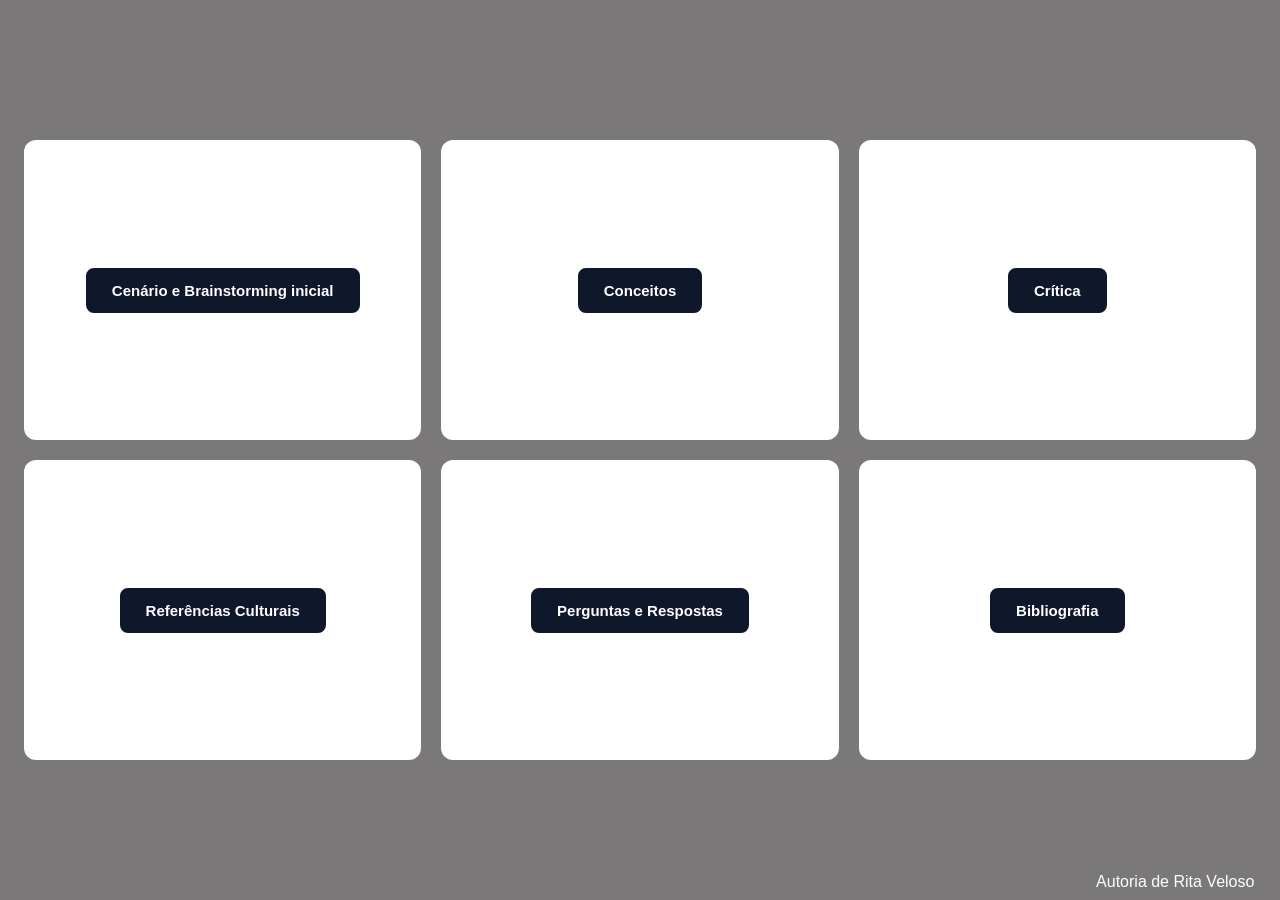
<file: index.html>
﻿<!DOCTYPE html>
<html lang="pt-pt">

<head>
  <meta charset="UTF-8">
  <meta name="viewport" content="width=device-width, initial-scale=1.0">
  <link rel="stylesheet" href="index.css">
  <title>Documento de Pesquisa</title>
</head>

<body>
  <main class="grid-container">
    <!--linha1 coluna1-->
    <div class="grid-cell">
      <a href="cenário e brainstorming/cenario.html" class="grid-btn">
        Cenário e Brainstorming inicial
      </a>
    </div>

    <!--linha1 coluna2-->
    <div class="grid-cell">
      <a href="conceitos/conceitos.html" class="grid-btn">
        Conceitos
      </a>
    </div>

    <!--linha1 coluna3-->
    <div class="grid-cell">
      <a href="crítica/crítica.html" class="grid-btn">
        Crítica
      </a>
    </div>

    <!--linha2 coluna1-->
    <div class="grid-cell">
      <a href="referências culturais/referências.html" class="grid-btn">
        Referências Culturais
      </a>
    </div>

    <!--linha2 coluna2-->
    <div class="grid-cell">
      <a href="perguntas e respostas/perguntas.html" class="grid-btn">
        Perguntas e Respostas
      </a>
    </div>

    <!--linha2 coluna3-->
    <div class="grid-cell">
      <a href="bibliografia/bibliografia.html" class="grid-btn">
        Bibliografia
      </a>
    </div>

  </main>
  <footer>
    <p class="rodape">Autoria de Rita Veloso</p>
  </footer>
</body>
</html>
</file>
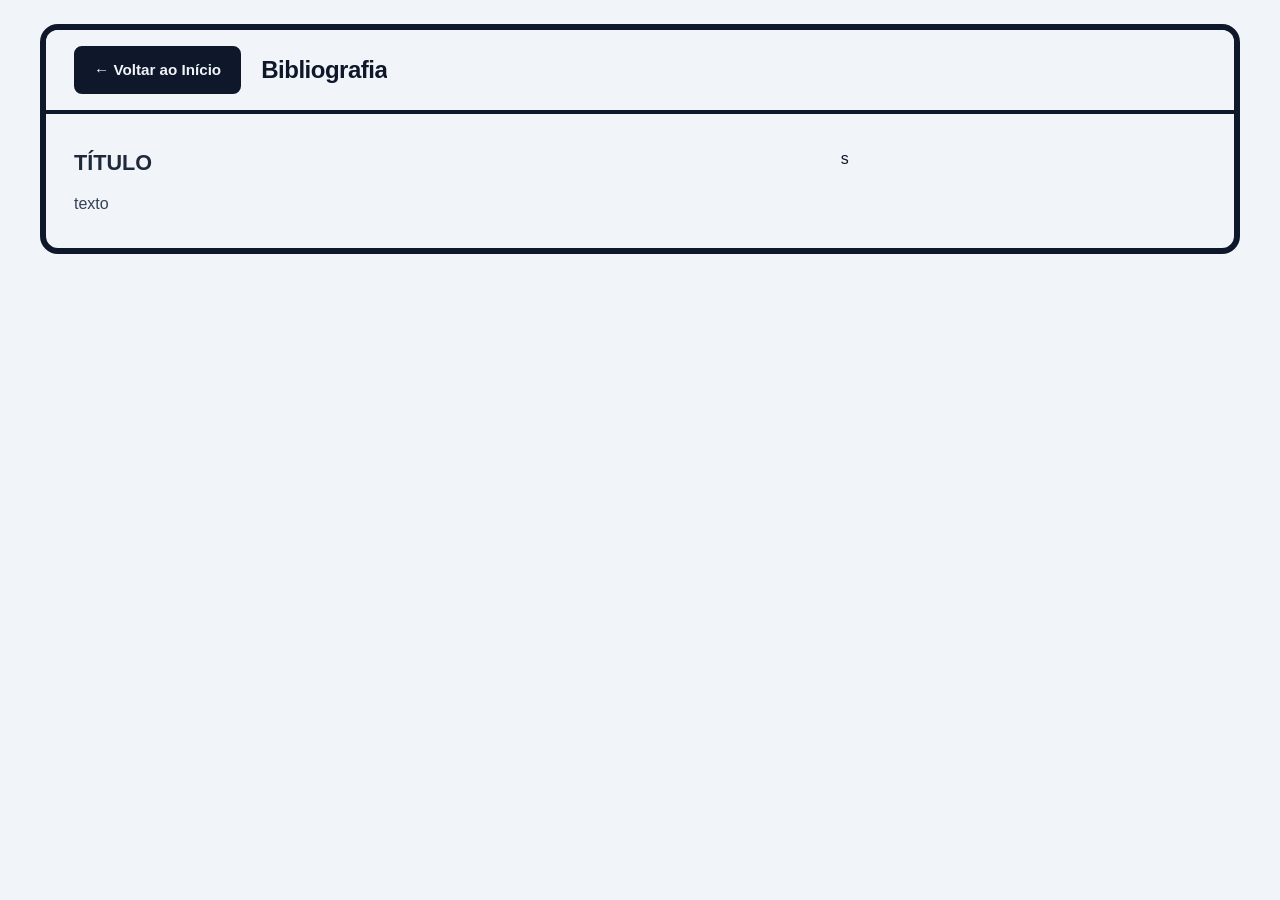
<file: bibliografia/bibliografia.html>
<!DOCTYPE html>
<html lang="pt-pt">

<head>
    <meta charset="UTF-8">
    <meta name="viewport" content="width=device-width, initial-scale=1.0">
    <link rel="stylesheet" href="bibliografia.css">
    <title>Bibliografia</title>
</head>

<body>
    <div class="container">
        <header class="header">
            <a href="../index.html" class="btn-voltar"> ← Voltar ao Início</a>
            <h1 class="titulo">Bibliografia</h1>
        </header>
        <main class="corpo">
            <section class="col-texto">
                <h2>TÍTULO</h2>
                <p>
                    texto
                </p>
            </section>s
        </main>
    </div>
</body>
</html>
</file>
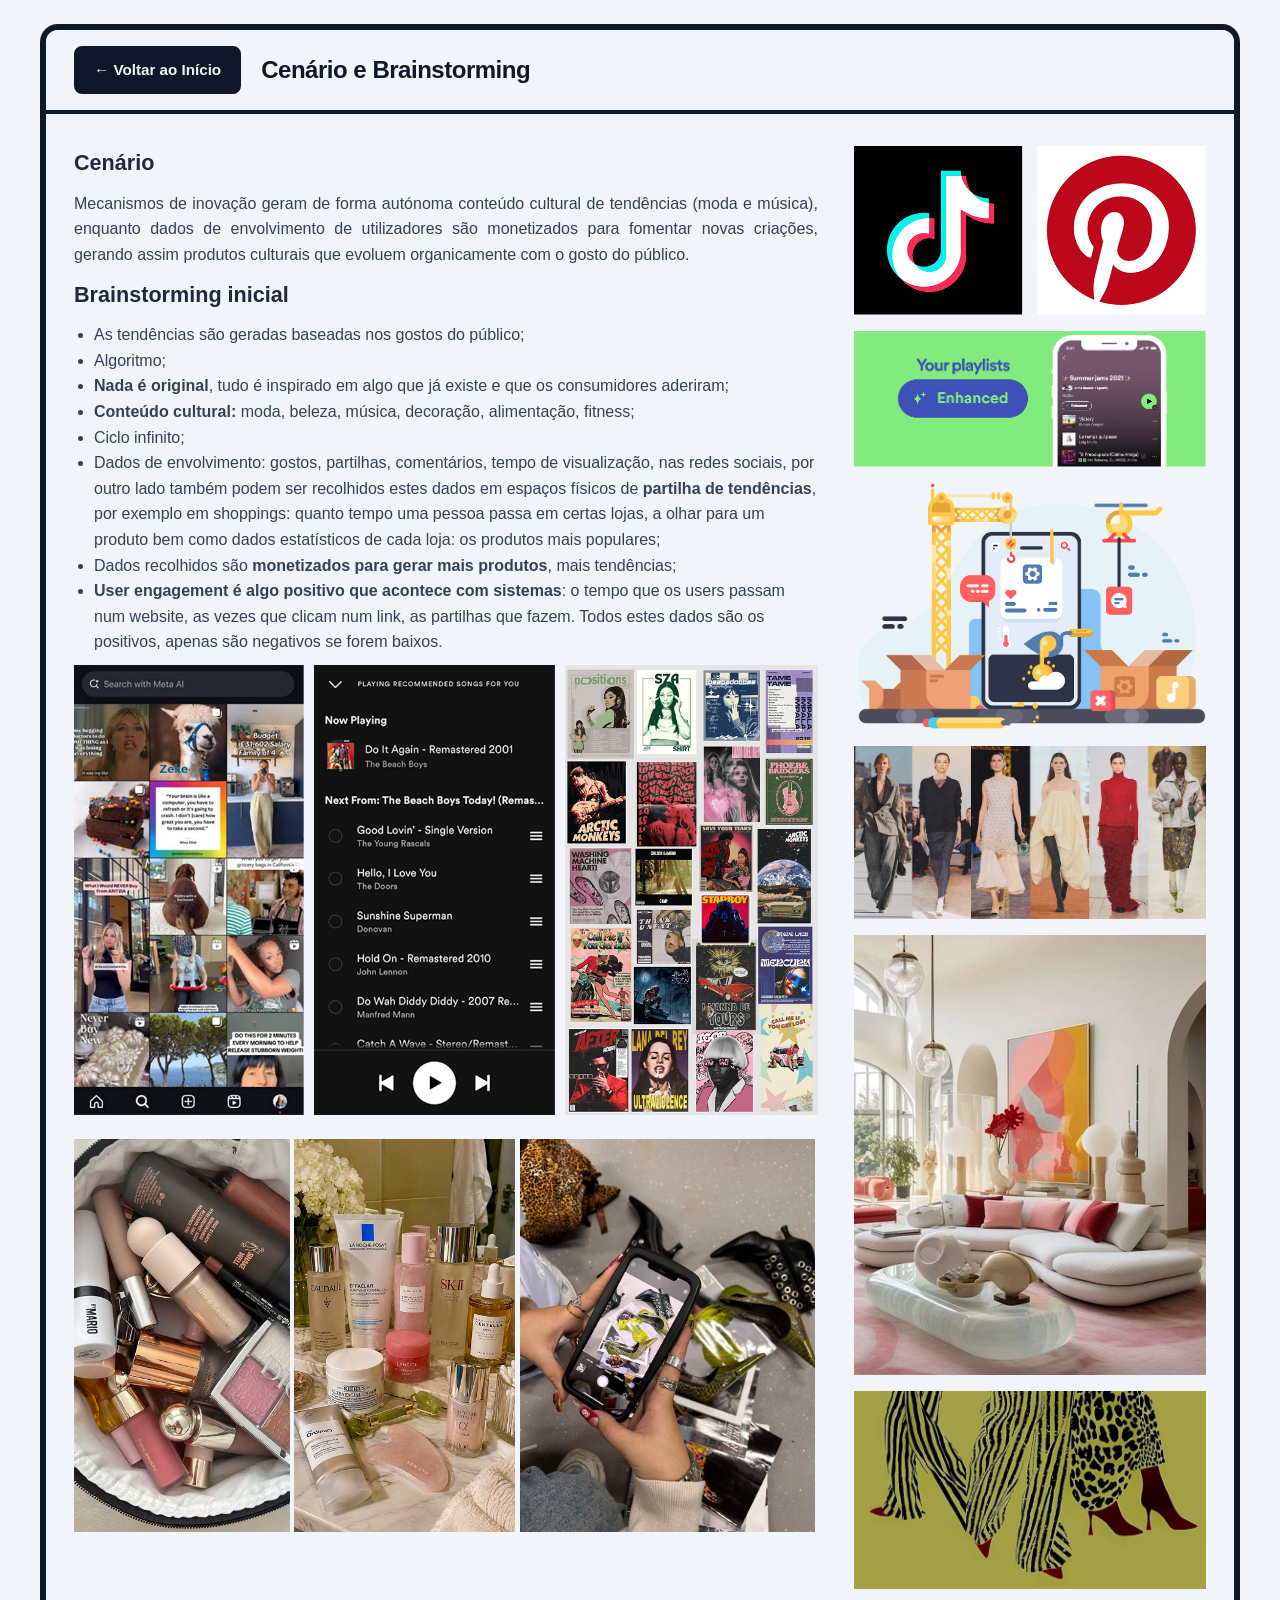
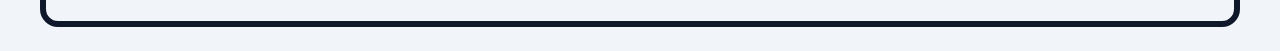
<file: cenário e brainstorming/cenario.html>
<!DOCTYPE html>
<html lang="pt-pt">

<head>
    <meta charset="UTF-8">
    <meta name="viewport" content="width=device-width, initial-scale=1.0">
    <link rel="stylesheet" href="cenario.css">
    <title>Cenário e Brainstorming</title>
</head>

<body>
    <div class="container">
        <header class="header">
            <a href="../index.html" class="btn-voltar"> ← Voltar ao Início</a>
            <h1 class="titulo">Cenário e Brainstorming</h1>
        </header>
        <main class="corpo">
            <!--texto-->
            <section class="col-texto">
                <h2>Cenário</h2>
                <p>
                    Mecanismos de inovação geram de forma autónoma conteúdo cultural de
                    tendências (moda e música), enquanto dados de envolvimento de utilizadores
                    são monetizados para fomentar novas criações, gerando assim produtos
                    culturais que evoluem organicamente com o gosto do público.
                </p>
                <h2>Brainstorming inicial</h2>
                <ul class="lista">
                    <li>As tendências são geradas baseadas nos gostos do público;</li>
                    <li>Algoritmo;</li>
                    <li><b>Nada é original</b>, tudo é inspirado em algo que já existe e que os consumidores
                        aderiram;</li>
                    <li><b>Conteúdo cultural:</b> moda, beleza, música, decoração, alimentação, fitness;</li>
                    <li>Ciclo infinito;</li>
                    <li>Dados de envolvimento: gostos, partilhas, comentários, tempo de visualização,
                        nas redes sociais, por outro lado também podem ser recolhidos estes dados em
                        espaços físicos de <b>partilha de tendências</b>, por exemplo em shoppings: quanto
                        tempo uma pessoa passa em certas lojas, a olhar para um produto bem como dados
                        estatísticos de cada loja: os produtos mais populares;</li>
                    <li>Dados recolhidos são <b>monetizados para gerar mais produtos</b>, mais tendências;</li>
                    <li><b>User engagement é algo positivo que acontece com sistemas</b>: o tempo que os users
                        passam num website, as vezes que clicam num link, as partilhas que fazem.
                        Todos estes dados são os positivos, apenas são negativos se forem baixos.</li>
                </ul>
                <div class="imagens-no-texto">
                    <figure class="imagens-lado-a-lado">
                        <img src="images/explore1.png" alt="explore">
                        <img src="images/explore2.png" alt="explore">
                        <img src="images/music.png" alt="music">
                    </figure>
                    <figure class="imagens-lado-a-lado2">
                        <img src="images/make-up.png" alt="make-up">
                        <img src="images/skincare.png" alt="skincare">
                        <img src="images/influence.png" alt="trends">
                    </figure>
                </div>
            </section>

            <!--imagens-->
            <aside class="col-imagens">
                <figure class="cartao-imagem">
                    <img src="images/tiktok+pinterest.png" alt="Logo do tiktok e pinterest">
                </figure>

                <figure class="cartao-imagem">
                    <img src="images/spotify.png" alt="recommended songs on spotify">
                </figure>

                <figure class="cartao-imagem">
                    <img src="images/user-engagement2.jpg" alt="User engagement metrics">
                </figure>

                <figure class="cartao-imagem">
                    <img src="images/fashion.png" alt="fashion">
                </figure>

                <figure class="cartao-imagem">
                    <img src="images/decoration.png" alt="decoration">
                </figure>

                <figure class="cartao-imagem">
                    <img src="images/fashion2.jpg" alt="fashion">
                </figure>
            </aside>
        </main>
    </div>
</body>
</html>
</file>
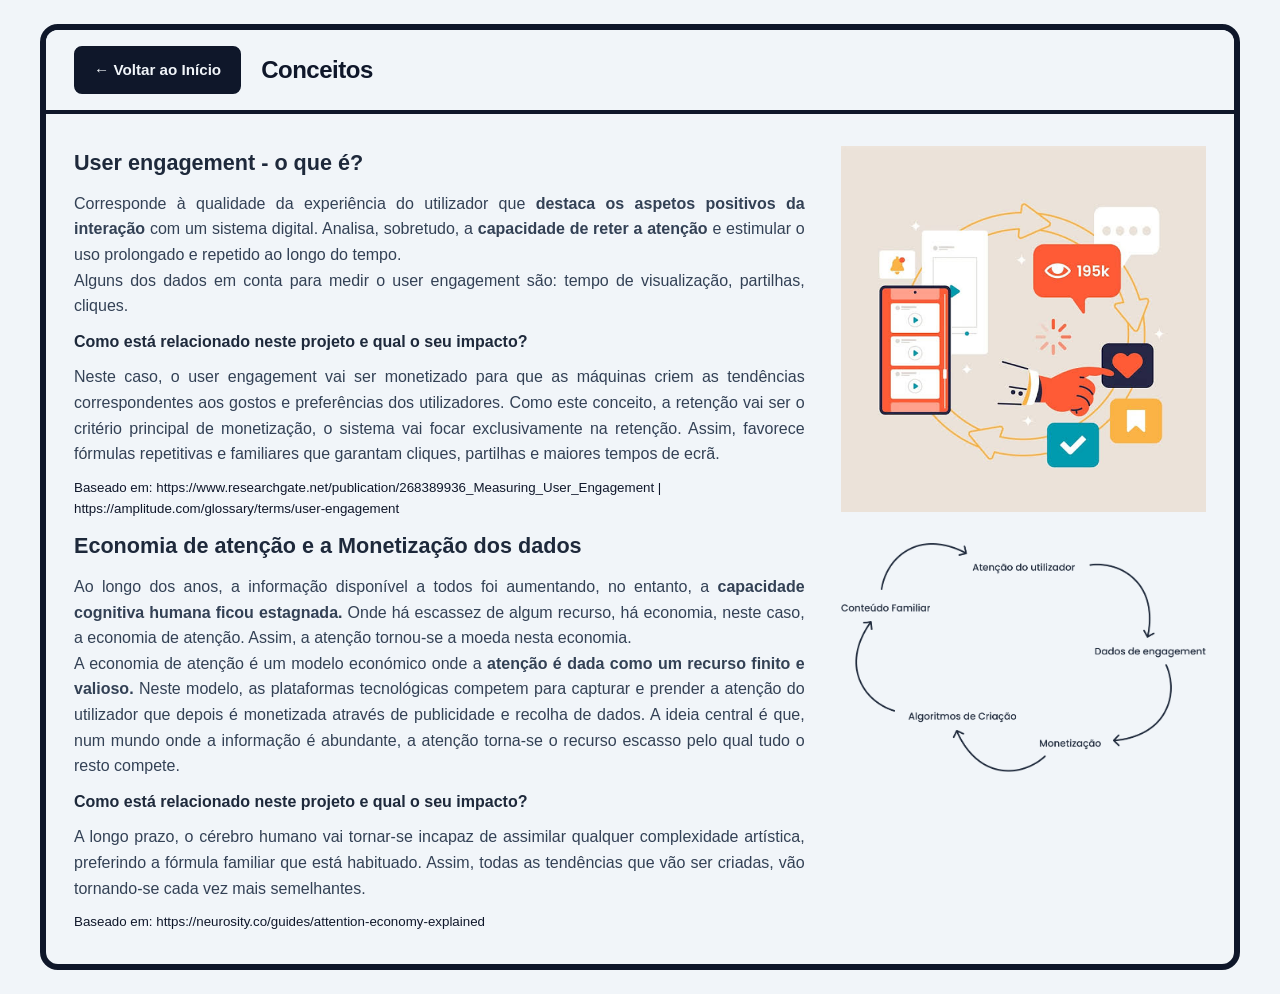
<file: conceitos/conceitos.html>
<!DOCTYPE html>
<html lang="pt-pt">

<head>
    <meta charset="UTF-8">
    <meta name="viewport" content="width=device-width, initial-scale=1.0">
    <link rel="stylesheet" href="conceitos.css">
    <title>Conceitos</title>
</head>

<body>
    <div class="container">
        <header class="header">
            <a href="../index.html" class="btn-voltar"> ← Voltar ao Início</a>
            <h1 class="titulo">Conceitos</h1>
        </header>
        <main class="corpo">
            <section class="col-texto">
                <h2>User engagement - o que é?</h2>
                <p>
                    Corresponde à qualidade da experiência do utilizador que <b>destaca os 
                    aspetos positivos da interação</b> com um sistema digital. Analisa, sobretudo, a 
                    <b>capacidade de reter a atenção</b> e estimular o uso prolongado e repetido ao 
                    longo do tempo.
                    <br>Alguns dos dados em conta para medir o user engagement são: tempo de visualização, 
                    partilhas, cliques.</br>
                </p>
                <h4>Como está relacionado neste projeto e qual o seu impacto?</h4>
                <p>
                    Neste caso, o user engagement vai ser monetizado para que as máquinas criem 
                    as tendências correspondentes aos gostos e preferências dos utilizadores. 
                    Como este conceito, a retenção vai ser o critério principal de monetização, o sistema vai 
                    focar exclusivamente na retenção. Assim, favorece fórmulas repetitivas e 
                    familiares que garantam cliques, partilhas e maiores tempos de ecrã. 
                </p>
                <small>Baseado em: <a href="https://www.researchgate.net/publication/268389936_Measuring_User_Engagement" 
                    target="_blank">https://www.researchgate.net/publication/268389936_Measuring_User_Engagement</a> |
                <a href="https://amplitude.com/glossary/terms/user-engagement" 
                target="_blank">https://amplitude.com/glossary/terms/user-engagement</a></small>
                <h2>Economia de atenção e a Monetização dos dados</h2>
                <p>
                    Ao longo dos anos, a informação disponível a todos foi aumentando, no entanto, 
                    a <b>capacidade cognitiva humana ficou estagnada.</b> Onde há escassez de algum recurso, 
                    há economia, neste caso, a economia de atenção. Assim, a atenção tornou-se a 
                    moeda nesta economia. 
                    <br>A economia de atenção é um modelo económico onde a <b>atenção é dada como um recurso 
                    finito e valioso.</b> Neste modelo, as plataformas tecnológicas competem para capturar e 
                    prender a atenção do utilizador que depois é monetizada através de publicidade e 
                    recolha de dados. A ideia central é que, num mundo onde a informação é abundante, a 
                    atenção torna-se o recurso escasso pelo qual tudo o resto compete.
                </p>
                <h4>Como está relacionado neste projeto e qual o seu impacto?</h4>
                <p>
                    A longo prazo, o cérebro humano vai tornar-se incapaz de assimilar qualquer 
                    complexidade artística, preferindo a fórmula familiar que está habituado. 
                    Assim, todas as tendências que vão ser criadas, vão tornando-se cada vez mais 
                    semelhantes.
                </p>
                <small>Baseado em: <a href="https://neurosity.co/guides/attention-economy-explained" 
                    target="_blank">https://neurosity.co/guides/attention-economy-explained</a>
                </small>
            </section>
            <!--imagens-->
            <aside class="col-imagens">
                <figure class="cartao-imagem">
                    <img src="imagens/user-engagement.png" alt="user engagement">
                    <img src="imagens/ciclo.png" alt="ciclo">
                </figure>
            </aside>
        </main>
    </div>
</body>
</html>
</file>
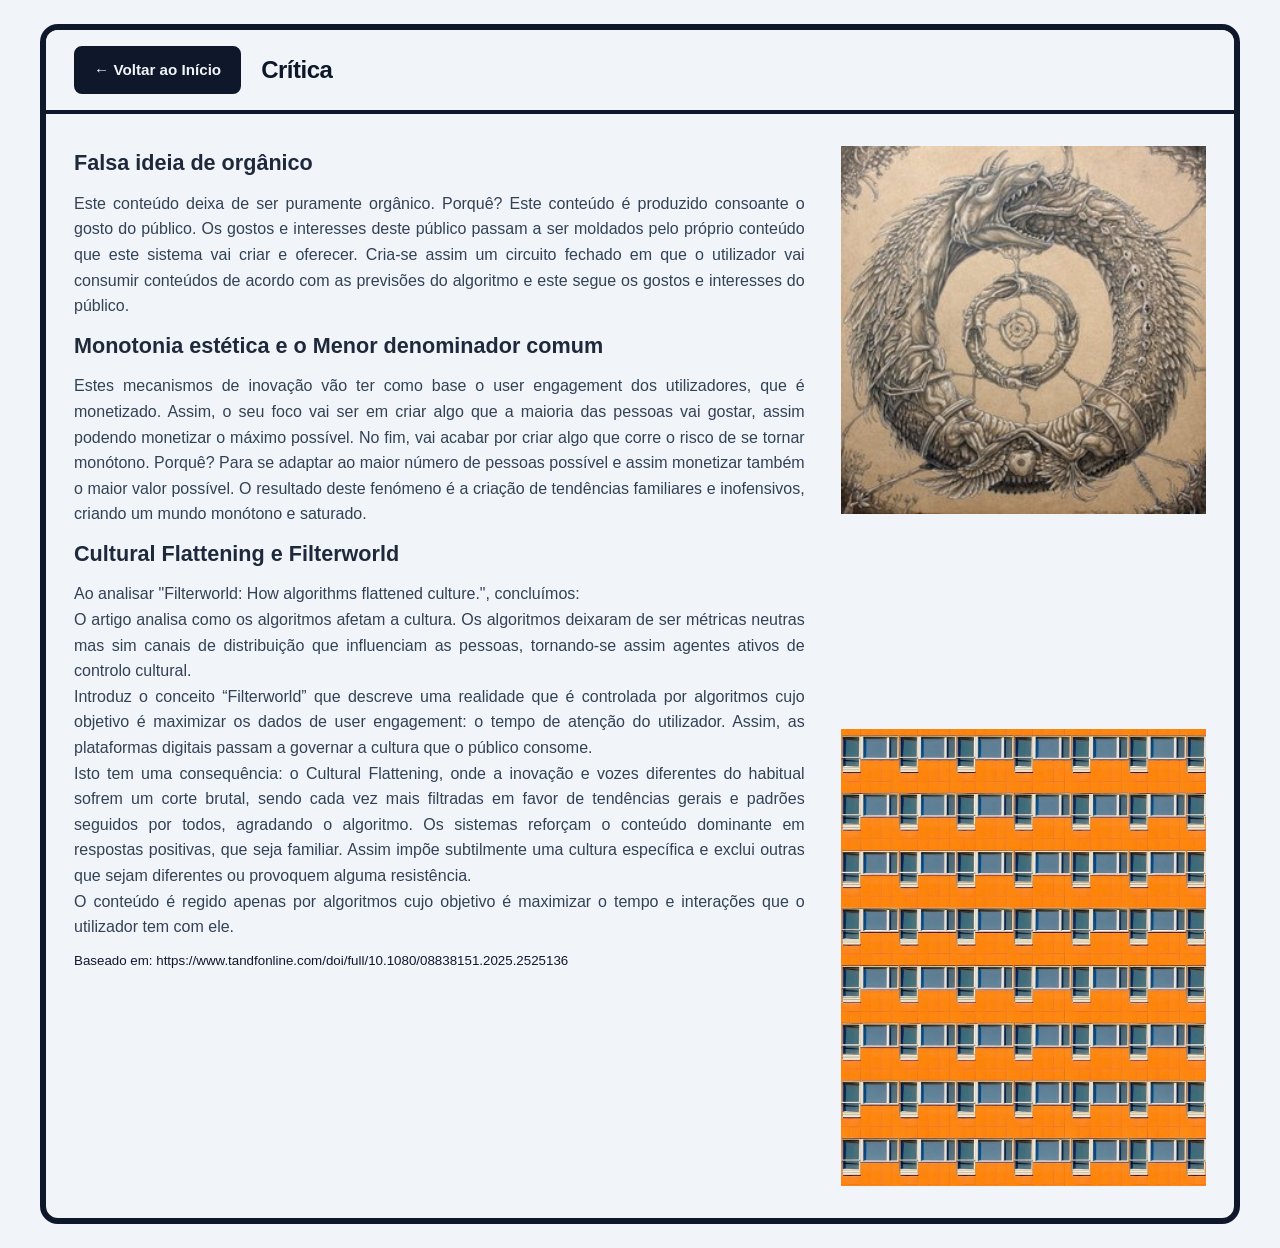
<file: crítica/crítica.html>
<!DOCTYPE html>
<html lang="pt-pt">

<head>
    <meta charset="UTF-8">
    <meta name="viewport" content="width=device-width, initial-scale=1.0">
    <link rel="stylesheet" href="crítica.css">
    <title>Crítica</title>
</head>

<body>
    <div class="container">
        <header class="header">
            <a href="../index.html" class="btn-voltar"> ← Voltar ao Início</a>
            <h1 class="titulo">Crítica</h1>
        </header>
        <main class="corpo">
            <section class="col-texto">
                <h2>Falsa ideia de orgânico</h2>
                <p>
                    Este conteúdo deixa de ser puramente orgânico. Porquê? Este conteúdo é produzido 
                    consoante o gosto do público. Os gostos e interesses deste público passam a ser 
                    moldados pelo próprio conteúdo que este sistema vai criar e oferecer. Cria-se 
                    assim um circuito fechado em que o utilizador vai consumir conteúdos de acordo com 
                    as previsões do algoritmo e este segue os gostos e interesses do público.
                </p>
                <h2>Monotonia estética e o Menor denominador comum</h2>
                <p>
                    Estes mecanismos de inovação vão ter como base o user engagement dos utilizadores, 
                    que é monetizado. Assim, o seu foco vai ser em criar algo que a maioria das 
                    pessoas vai gostar, assim podendo monetizar o máximo possível. No fim, 
                    vai acabar por criar algo que corre o risco de se tornar monótono. Porquê? Para se 
                    adaptar ao maior número de pessoas possível e assim monetizar também o maior valor possível.
                    O resultado deste fenómeno é a criação de tendências familiares e inofensivos, criando
                    um mundo monótono e saturado. 
                </p>
                <h2>Cultural Flattening e Filterworld</h2>
                <p>
                    Ao analisar "Filterworld: How algorithms flattened culture.", concluímos:
                    <br> 
                    O artigo analisa como os algoritmos afetam a cultura. Os algoritmos deixaram 
                    de ser métricas neutras mas sim canais de distribuição que influenciam as pessoas, 
                    tornando-se assim agentes ativos de controlo cultural. <br>
                    Introduz o conceito “Filterworld” que descreve uma realidade que é controlada por 
                    algoritmos cujo objetivo é maximizar os dados de user engagement: o tempo de atenção 
                    do utilizador. Assim, as plataformas digitais passam a governar a cultura que o público 
                    consome. <br>
                    Isto tem uma consequência: o Cultural Flattening, onde a inovação e vozes diferentes do 
                    habitual sofrem um corte brutal, sendo cada vez mais filtradas em favor de tendências 
                    gerais e padrões seguidos por todos, agradando o algoritmo. Os sistemas reforçam o 
                    conteúdo dominante em respostas positivas, que seja familiar. Assim impõe subtilmente 
                    uma cultura específica e exclui outras que sejam diferentes ou provoquem alguma 
                    resistência. <br>
                    O conteúdo é regido apenas por algoritmos cujo objetivo é maximizar o tempo e interações 
                    que o utilizador tem com ele. 
                </p>
                <small>Baseado em: <a href="https://www.tandfonline.com/doi/full/10.1080/08838151.2025.2525136" 
                    target="_blank">https://www.tandfonline.com/doi/full/10.1080/08838151.2025.2525136</a>
                </small>
            </section>
            <!--imagens-->
            <aside class="col-imagens">
                <figure class="cartao-imagem">
                    <img src="imagens/eterno-retorno.png" alt="eterno retorno">
                    <video src="imagens/loop.mp4" autoplay muted loop></video>
                    <img src="imagens/monotonia.webp" alt="monotonia">

                </figure>
            </aside>
        </main>
    </div>
</body>
</html>
</file>
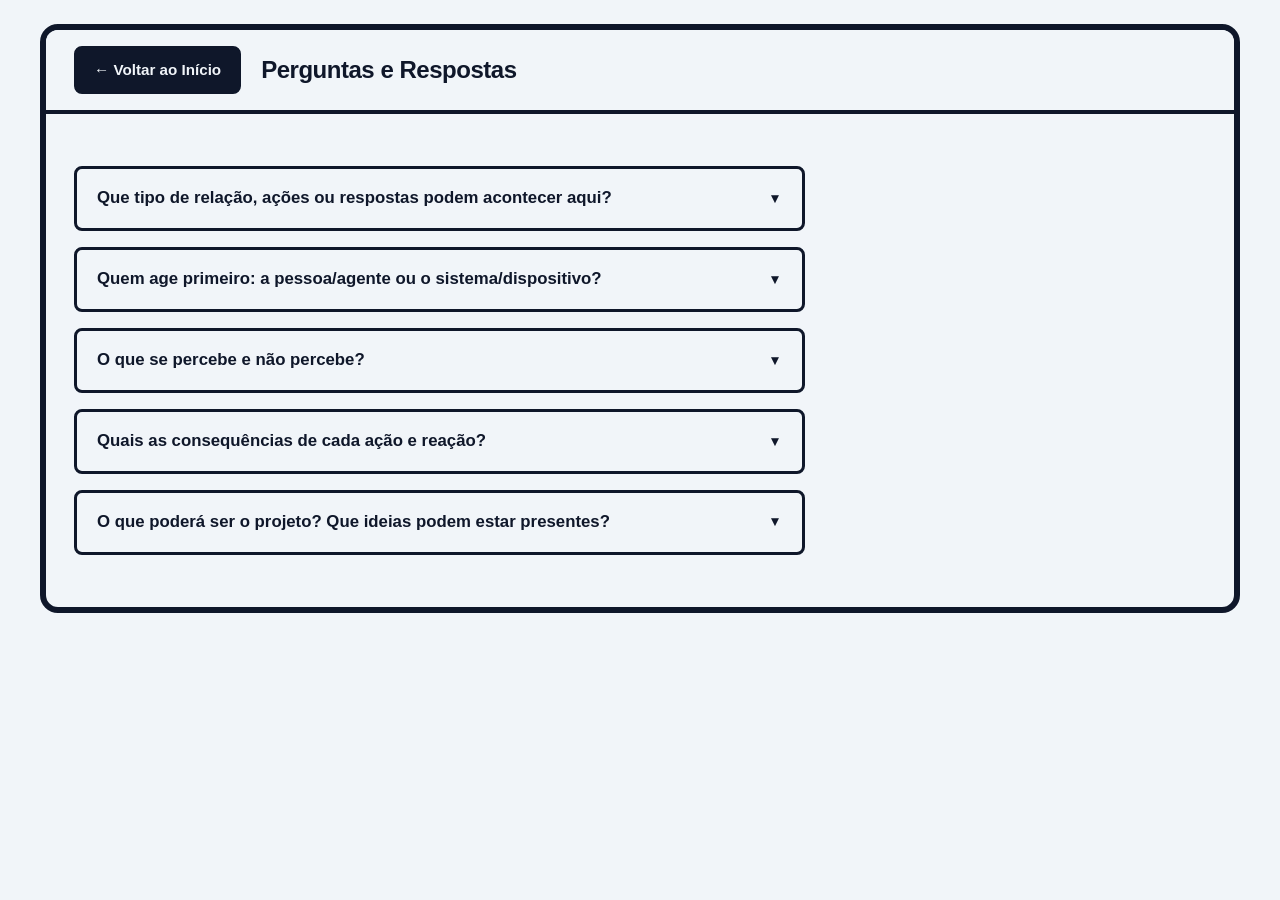
<file: perguntas e respostas/perguntas.html>
<!DOCTYPE html>
<html lang="pt-pt">

<head>
    <meta charset="UTF-8">
    <meta name="viewport" content="width=device-width, initial-scale=1.0">
    <link rel="stylesheet" href="perguntas.css">
    <title>Perguntas e Respostas</title>
</head>

<body>
    <div class="container">
        <header class="header">
            <a href="../index.html" class="btn-voltar"> ← Voltar ao Início</a>
            <h1 class="titulo">Perguntas e Respostas</h1>
        </header>
        <main class="corpo">
            <div class="faq-container">
                <details class="item-acordeao">
                    <summary class="pergunta">
                        <span>Que tipo de relação, ações ou respostas podem acontecer aqui?</span>
                        <span class="icone-seta">▼</span>
                    </summary>
                    <div class="resposta-wrapper">
                        <div class="conteudo-resposta">
                            <p>
                               O utilizador pode aceitar as novas criações e tendências sem qualquer espírito 
                               crítico sobre elas. Assim não tem qualquer tipo de esforço, consumindo apenas e 
                               só aquilo que lhe é entregue.<br>
                               Também podem acontecer situações em que os utilizadores com elevada capacidade 
                               cognitiva, numa tentativa de sabotagem, começam a alterar propositadamente a sua 
                               interação com o sistema, com cliques aleatórios e interesses fingidos. O seu 
                               objetivo seria interferir com a máquina e descalibrá-la.<br>
                               Alguns utilizadores mais revoltados com este cenário, podem recusar a máquina no 
                               seu todo e criar comunidades totalmente analógicas.<br>
                               O sistema vai sempre responder com aquilo que lhe é familiar e o utilizador 
                               pode responder com aceitação, saturação ou indiferença.<br> 
                            </p>
                        </div>
                    </div>
                </details>

                <details class="item-acordeao">
                    <summary class="pergunta">
                        <span>Quem age primeiro: a pessoa/agente ou o sistema/dispositivo?</span>
                        <span class="icone-seta">▼</span>
                    </summary>
                    <div class="resposta-wrapper">
                        <div class="conteudo-resposta">
                            <p>
                                O sistema age conforme os gostos e interesses das pessoas, no entanto, tem 
                                de os saber antes de produzir o conteúdo. 
                            </p>
                        </div>
                    </div>
                </details>

                <details class="item-acordeao">
                    <summary class="pergunta">
                        <span>O que se percebe e não percebe?</span>
                        <span class="icone-seta">▼</span>
                    </summary>
                    <div class="resposta-wrapper">
                        <div class="conteudo-resposta">
                            <p>
                                Percebemos que existem tendências universais e que isso é o que molda a sociedade, 
                                atendendo sempre ao desejo daquilo que poderá ser universal ou que tenha o maior 
                                número de dados de engagement. Ou seja, conseguimos perceber aquilo que é visível 
                                e que é aceitável para as pessoas. O que pode estar mais invisível é o sistema de 
                                monetização dos dados de user engagement e como isso está a ser calculado. 
                            </p>
                        </div>
                    </div>
                </details>

                <details class="item-acordeao">
                    <summary class="pergunta">
                        <span>Quais as consequências de cada ação e reação?</span>
                        <span class="icone-seta">▼</span>
                    </summary>
                    <div class="resposta-wrapper">
                        <div class="conteudo-resposta">
                            <p>
                               As pessoas correm o risco de perder o seu valor individual já que todas as tendências 
                               que vemos são gerais para todos. A capacidade cognitiva de atenção também pode sofrer 
                               uma queda drástica bem como a capacidade de compreender, julgar e avaliar temas mais 
                               complexos. Isto pode acontecer porque tudo é dado às pessoas. 
                            </p>
                        </div>
                    </div>
                </details>

                <details class="item-acordeao">
                    <summary class="pergunta">
                        <span>O que poderá ser o projeto? Que ideias podem estar presentes?</span>
                        <span class="icone-seta">▼</span>
                    </summary>
                    <div class="resposta-wrapper">
                        <div class="conteudo-resposta">
                            <p>
                               O projeto pode contrariar a ideia inicial do sistema ser o primeiro a responder e 
                               dar a responsabilidade da primeira interação às pessoas da sociedade.<br> 
                                Numa perspetiva satírica do cenário, o espectador pode ficar envolvido numa 
                                sociedade em que tudo o que vê é simples e monótono, confrontando as pessoas numa 
                                simulação de achatamento cultural. 
                                Alguma plataforma de revolta ao sistema habitual em que as pessoas contribuem com 
                                as suas próprias ideias e visões. 
                            </p>
                        </div>
                    </div>
                </details>
            </div>
        </main>
    </div>
</body>
</html>
</file>
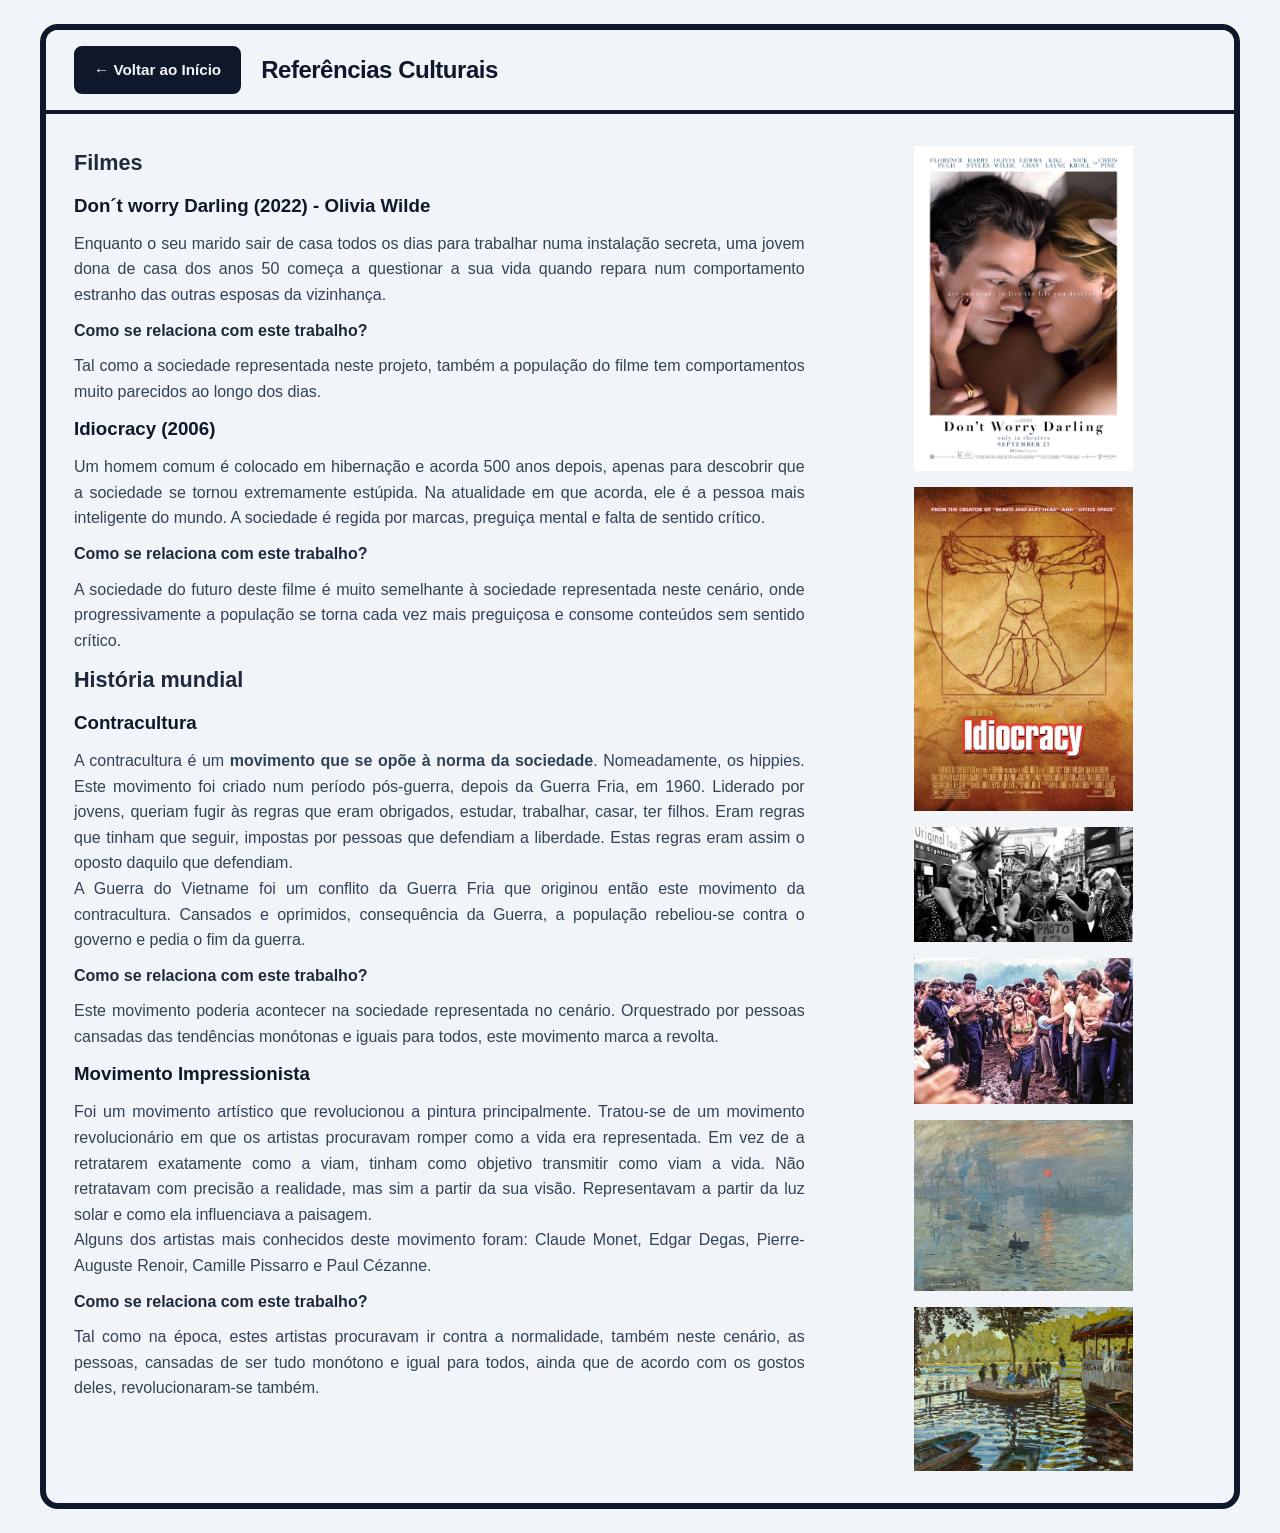
<file: referências culturais/referências.html>
<!DOCTYPE html>
<html lang="pt-pt">

<head>
    <meta charset="UTF-8">
    <meta name="viewport" content="width=device-width, initial-scale=1.0">
    <link rel="stylesheet" href="referências.css">
    <title>Referências Culturais</title>
</head>

<body>
    <div class="container">
        <header class="header">
            <a href="../index.html" class="btn-voltar"> ← Voltar ao Início</a>
            <h1 class="titulo">Referências Culturais</h1>
        </header>
        <main class="corpo">
            <section class="col-texto">
                <h2>Filmes</h2>
                <h3>Don´t worry Darling (2022) - Olivia Wilde</h3>
                <p>
                    Enquanto o seu marido sair de casa todos os dias para trabalhar numa instalação
                    secreta, uma jovem dona de casa dos anos 50 começa a questionar a sua vida
                    quando repara num comportamento estranho das outras esposas da vizinhança.
                </p>
                <h4>Como se relaciona com este trabalho?</h4>
                <p>
                    Tal como a sociedade representada neste projeto, também a população do filme 
                    tem comportamentos muito parecidos ao longo dos dias.
                </p>
                <h3>Idiocracy (2006)</h3>
                <p>
                    Um homem comum é colocado em hibernação e acorda 500 anos depois, apenas para
                    descobrir que a sociedade se tornou extremamente estúpida.
                    Na atualidade em que acorda, ele é a pessoa mais inteligente do mundo. A sociedade
                    é regida por marcas, preguiça mental e falta de sentido crítico. 
                </p>
                <h4>Como se relaciona com este trabalho?</h4>
                <p>
                    A sociedade do futuro deste filme é muito semelhante à sociedade representada neste
                    cenário, onde progressivamente a população se torna cada vez mais preguiçosa e 
                    consome conteúdos sem sentido crítico.
                </p>
                <h2>História mundial</h2>
                <h3>Contracultura</h3>
                <p>
                    A contracultura é um <b>movimento que se opõe à norma da sociedade</b>. Nomeadamente, os 
                    hippies. Este movimento foi criado num período pós-guerra, depois da Guerra Fria, 
                    em 1960. Liderado por jovens, queriam fugir às regras que eram obrigados, estudar, 
                    trabalhar, casar, ter filhos. Eram regras que tinham que seguir, impostas por 
                    pessoas que defendiam a liberdade. Estas regras eram assim o oposto daquilo que 
                    defendiam.<br>
                    A Guerra do Vietname foi um conflito da Guerra Fria que originou então este movimento 
                    da contracultura. Cansados e oprimidos, consequência da Guerra, a população rebeliou-se 
                    contra o governo e pedia o fim da guerra.

                </p>
                <h4>Como se relaciona com este trabalho?</h4>
                <p>
                    Este movimento poderia acontecer na sociedade representada no cenário. Orquestrado por 
                    pessoas cansadas das tendências monótonas e iguais para todos, este movimento marca a 
                    revolta.
                </p>
                <h3>Movimento Impressionista</h3>
                <p>
                    Foi um movimento artístico que revolucionou a pintura principalmente. Tratou-se de um 
                    movimento revolucionário em que os artistas procuravam romper como a vida era 
                    representada. Em vez de a retratarem exatamente como a viam, tinham como objetivo 
                    transmitir como viam a vida. Não retratavam com precisão a realidade, mas sim a partir 
                    da sua visão. Representavam a partir da luz solar e como ela influenciava a paisagem.<br>
                    Alguns dos artistas mais conhecidos deste movimento foram: Claude Monet, Edgar Degas, 
                    Pierre-Auguste Renoir, Camille Pissarro e Paul Cézanne. 
                </p>
                <h4>Como se relaciona com este trabalho?</h4>
                <p>
                    Tal como na época, estes artistas procuravam ir contra a normalidade, também neste cenário, 
                    as pessoas, cansadas de ser tudo monótono e igual para todos, ainda que de acordo com os 
                    gostos deles, revolucionaram-se também. 
                </p>
            </section>
            <!--imagens-->
            <aside class="col-imagens">
                <figure class="cartao-imagem">
                    <img src="imagens/don't worry darling.jpg" alt="Don´t worry Darling">
                    <img src="imagens/idiocracy.jpg" alt="Idiocracy">
                    <img src="imagens/contracultura1.webp" alt="Contracultura">
                    <img src="imagens/contracultura2.jpg" alt="Contracultura">
                    <img src="imagens/impressionismo1.jpg" alt="Impressionismo">
                    <img src="imagens/impressionismo2.webp" alt="Impressionismo">
                </figure>
            </aside>
        </main>
    </div>
</body>
</html>
</file>
<file: index.css>
* {
    margin: 0;
    padding: 0;
    font-family: Poppins, sans-serif;
    box-sizing: border-box;
}

body {
    background-color: #7a7878;
    min-height: 100vh;
    display: flex;
    align-items: center;
    justify-content: center;
    padding: 24px;
}

/*fundo popup*/
#popup {
    position: fixed;
    inset: 0;
    background: rgba(0, 0, 0, 0.5);
    backdrop-filter: blur(5px);
    display: flex;
    justify-content: center;
    align-items: center;
    z-index: 1000;
}

/*janela cenário*/
.popup-content {
    width: 550px;
/*     max-width: 80%;
 */    padding: 30px;
    background: rgba(255, 255, 255, 0.9);
    border-radius: 12px;
    text-align: left;
    color: black;

    background: rgba(255, 255, 255, 0.15);
    backdrop-filter: blur(15px);
    border: 1px solid rgba(255, 255, 255, 0.3);
    color: white;
}

/*botão fechar*/
.popup-content button {
    margin-top: 20px;
    padding: 10px 20px;

    border: none;
    border-radius: 6px;

    cursor: pointer;

    background: #222;
    color: white;
}

.popup-content button:hover {
    background-color: #f1f5f9;
    color:#0f172a;
}

.grid-container {
    display: grid;
    grid-template-columns: repeat(3, 1fr);
    grid-template-rows: repeat(2, minmax(180px, auto));
    gap: 20px;
    width: 100%;
/*     max-width: 1000px;*/
}

.grid-cell {
    background-color: #ffffff;
    border: 2px #cbd5e1;
    border-radius: 12px;
    padding: 20px;
    display: flex;
    align-items: center;
    justify-content: center;
    height: 300px;
}

/*botão célula*/
.grid-btn {
    display: inline-flex;
    align-items: center;
    justify-content: center;
    padding: 12px 24px;
    background-color: #0f172a;
    color: #ffffff;
    text-decoration: none;
    font-size: 15px;
    font-weight: 600;
    border-radius: 8px;
    border: 2px solid #0f172a;
    transition: background-color 0.2s ease, transform 0.15s ease;
}

.grid-btn:hover {
    background-color: #f1f5f9;
    color:#0f172a;
}

.grid-btn:active {
    transform: translateY(0);
}

.rodape {
    position: fixed;
    bottom: 1%;
    right: 2%;

    color: #ffffff;
}
</file>
<file: bibliografia/bibliografia.css>
*,
*::before,
*::after {
    box-sizing: border-box;
    margin: 0;
    padding: 0;
}

body {
    font-family: Poppins, sans-serif;
    background-color: #f1f5f9;
    color: #0f172a;
    line-height: 1.6;
    padding: 24px;
    min-height: 100vh;
    display: flex;
    justify-content: center;
    align-items: flex-start;
}

.container {
    width: 100%;
    max-width: 1200px;
    background-color: #f1f5f9;
    border: 6px solid #0f172a;
    border-radius: 18px;
    overflow: hidden;
    display: flex;
    flex-direction: column;
}

.header {
    position: sticky;
    top: 0;
    z-index: 50;
    background-color: #f1f5f9;
    border-bottom: 4px solid #0f172a;
    padding: 16px 28px;
    display: flex;
    align-items: center;
    gap: 20px;
}

.btn-voltar {
    display: inline-flex;
    align-items: center;
    gap: 8px;
    padding: 10px 18px;
    background-color: #0f172a;
    color: #f1f5f9;
    text-decoration: none;
    font-weight: 700;
    font-size: 0.95rem;
    border-radius: 8px;
    border: 2px solid #0f172a;
    transition: all 0.2s ease;
    white-space: nowrap;
    flex-shrink: 0;
}

.btn-voltar:hover {
    background-color: #f1f5f9;
    color:#0f172a;
}

.titulo {
    font-size: 1.5rem;
    font-weight: 800;
    letter-spacing: -0.02em;
    color: #0f172a;
    overflow: hidden;
    text-overflow: ellipsis;
    white-space: nowrap;
}

.corpo {
    display: grid;
    grid-template-columns: 2fr 1fr;
    gap: 36px;
    padding: 32px 28px;
}

.col-texto {
    display: flex;
    flex-direction: column;
    gap: 10px;
}

.col-texto h2 {
    font-size: 1.35rem;
    font-weight: 700;
    color: #1e293b;
    
}

.col-texto p {
    font-size: 1rem;
    color: #334155;
    text-align: justify;
}
</file>
<file: cenário e brainstorming/cenario.css>
*,
*::before,
*::after {
    box-sizing: border-box;
    margin: 0;
    padding: 0;
}

body {
    font-family: Poppins, sans-serif;
    background-color: #f1f5f9;
    color: #0f172a;
    line-height: 1.6;
    padding: 24px;
    min-height: 100vh;
    display: flex;
    justify-content: center;
    align-items: flex-start;
}

/* Contentor principal: caixa com borda espessa e fundo branco */
.container {
    width: 100%;
    max-width: 1200px;
    background-color: #f1f5f9;
    border: 6px solid #0f172a;
    border-radius: 18px;
    overflow: hidden;
    display: flex;
    flex-direction: column;
}

/* Cabeçalho sticky: permanece sempre visível durante o scroll */
.header {
    position: sticky;
    top: 0;
    z-index: 50;
    background-color: #f1f5f9;
    border-bottom: 4px solid #0f172a;
    /* Linha de divisão espessa */
    padding: 16px 28px;
    display: flex;
    align-items: center;
    gap: 20px;
}

/* Botão de regresso à página inicial (à esquerda) */
.btn-voltar {
    display: inline-flex;
    align-items: center;
    gap: 8px;
    padding: 10px 18px;
    background-color: #0f172a;
    color: #f1f5f9;
    text-decoration: none;
    font-weight: 700;
    font-size: 0.95rem;
    border-radius: 8px;
    border: 2px solid #0f172a;
    transition: all 0.2s ease;
    white-space: nowrap;
    flex-shrink: 0;
}

.btn-voltar:hover {
    background-color: #f1f5f9;
    color:#0f172a;
}

/* Título do tema (em frente / ao lado do botão) */
.titulo {
    font-size: 1.5rem;
    font-weight: 800;
    letter-spacing: -0.02em;
    color: #0f172a;
    overflow: hidden;
    text-overflow: ellipsis;
    white-space: nowrap;
}

/* Área de conteúdos: grelha com 2/3 para texto e 1/3 para imagem */
.corpo {
    display: grid;
    grid-template-columns: 2fr 1fr;
    /* 2 partes (66.6%) vs 1 parte (33.3%) */
    gap: 36px;
    padding: 32px 28px;
}

/* Coluna de texto (2/3) */
.col-texto {
    display: flex;
    flex-direction: column;
    gap: 10px;
    height: 100%;
}

.col-texto h2 {
    font-size: 1.35rem;
    font-weight: 700;
    color: #1e293b;
    
}

.col-texto p {
    font-size: 1rem;
    color: #334155;
    text-align: justify;
}

.lista {
    list-style-type: disc;
    padding-left: 20px;
    color: #334155;
}

/* Coluna de imagens (1/3) */
.col-imagens {
    display: flex;
    flex-direction: column;
    gap: 16px;
}

.cartao-imagem {
    display: flex;
    flex-direction: column;
    overflow: hidden;
}

.cartao-imagem img {
    width: 100%;
    height: auto;
    object-fit: cover;
    display: block;
}

.imagens-lado-a-lado {
    display: flex; 
    flex-wrap: nowrap;
    justify-content: flex-start;
    width: 100%;
    gap: 10px;
}

.imagens-lado-a-lado img {
    height: 450px;
    width: auto;
    flex-shrink: 0;
    object-fit: contain;
}

.imagens-lado-a-lado2 img {
    height: 393px;
    width: auto;
    flex-shrink: 0;
    object-fit: contain;
}

.imagens-no-texto {
    margin-bottom: auto;        /* Empurra as imagens para encostarem ao fundo */
    display: flex;
    flex-direction: column;  /* Coloca o bloco 1 em cima do bloco 2 */
    justify-content: space-between; /* Distribui o espaço entre a primeira e a segunda linha */
    gap: 24px;               /* Espaçamento vertical entre as duas linhas de imagens */
}
</file>
<file: conceitos/conceitos.css>
*,
*::before,
*::after {
    box-sizing: border-box;
    margin: 0;
    padding: 0;
}

body {
    font-family: Poppins, sans-serif;
    background-color: #f1f5f9;
    color: #0f172a;
    line-height: 1.6;
    padding: 24px;
    min-height: 100vh;
    display: flex;
    justify-content: center;
    align-items: flex-start;
}

.container {
    width: 100%;
    max-width: 1200px;
    background-color: #f1f5f9;
    border: 6px solid #0f172a;
    border-radius: 18px;
    overflow: hidden;
    display: flex;
    flex-direction: column;
}

.header {
    position: sticky;
    top: 0;
    z-index: 50;
    background-color: #f1f5f9;
    border-bottom: 4px solid #0f172a;
    padding: 16px 28px;
    display: flex;
    align-items: center;
    gap: 20px;
}

.btn-voltar {
    display: inline-flex;
    align-items: center;
    gap: 8px;
    padding: 10px 18px;
    background-color: #0f172a;
    color: #f1f5f9;
    text-decoration: none;
    font-weight: 700;
    font-size: 0.95rem;
    border-radius: 8px;
    border: 2px solid #0f172a;
    transition: all 0.2s ease;
    white-space: nowrap;
    flex-shrink: 0;
}

.btn-voltar:hover {
    background-color: #f1f5f9;
    color:#0f172a;
}

.titulo {
    font-size: 1.5rem;
    font-weight: 800;
    letter-spacing: -0.02em;
    color: #0f172a;
    overflow: hidden;
    text-overflow: ellipsis;
    white-space: nowrap;
}

.corpo {
    display: grid;
    grid-template-columns: 2fr 1fr;
    gap: 36px;
    padding: 32px 28px;
}

.col-texto {
    display: flex;
    flex-direction: column;
    gap: 10px;
}

.col-texto h2 {
    font-size: 1.35rem;
    font-weight: 700;
    color: #1e293b;
    
}

.col-texto h4 {
    color: #1e293b;
}

.col-texto p {
    font-size: 1rem;
    color: #334155;
    text-align: justify;
}

.col-texto a {
    text-decoration: none;
    color: #0f172a;
}

.col-imagens {
    display: flex;
    flex-direction: column;
    gap: 16px;
}

.cartao-imagem {
    display: flex;
    flex-direction: column;
    overflow: hidden;
    gap: 16px;
}

.cartao-imagem img {
    width: 100%;
    height: auto;
    object-fit: cover;
    display: block;
}
</file>
<file: crítica/crítica.css>
*,
*::before,
*::after {
    box-sizing: border-box;
    margin: 0;
    padding: 0;
}

body {
    font-family: Poppins, sans-serif;
    background-color: #f1f5f9;
    color: #0f172a;
    line-height: 1.6;
    padding: 24px;
    min-height: 100vh;
    display: flex;
    justify-content: center;
    align-items: flex-start;
}

.container {
    width: 100%;
    max-width: 1200px;
    background-color: #f1f5f9;
    border: 6px solid #0f172a;
    border-radius: 18px;
    overflow: hidden;
    display: flex;
    flex-direction: column;
}

.header {
    position: sticky;
    top: 0;
    z-index: 50;
    background-color: #f1f5f9;
    border-bottom: 4px solid #0f172a;
    padding: 16px 28px;
    display: flex;
    align-items: center;
    gap: 20px;
}

.btn-voltar {
    display: inline-flex;
    align-items: center;
    gap: 8px;
    padding: 10px 18px;
    background-color: #0f172a;
    color: #f1f5f9;
    text-decoration: none;
    font-weight: 700;
    font-size: 0.95rem;
    border-radius: 8px;
    border: 2px solid #0f172a;
    transition: all 0.2s ease;
    white-space: nowrap;
    flex-shrink: 0;
}

.btn-voltar:hover {
    background-color: #f1f5f9;
    color:#0f172a;
}

.titulo {
    font-size: 1.5rem;
    font-weight: 800;
    letter-spacing: -0.02em;
    color: #0f172a;
    overflow: hidden;
    text-overflow: ellipsis;
    white-space: nowrap;
}

.corpo {
    display: grid;
    grid-template-columns: 2fr 1fr;
    gap: 36px;
    padding: 32px 28px;
}

.col-texto {
    display: flex;
    flex-direction: column;
    gap: 10px;
}

.col-texto h2 {
    font-size: 1.35rem;
    font-weight: 700;
    color: #1e293b;
    
}

.col-texto p {
    font-size: 1rem;
    color: #334155;
    text-align: justify;
}

.col-texto a {
    text-decoration: none;
    color: #0f172a;
}

.col-imagens {
    display: flex;
    flex-direction: column;
    gap: 16px;
}

.cartao-imagem {
    display: flex;
    flex-direction: column;
    overflow: hidden;
    gap: 16px;
}

.cartao-imagem img{
    width: 100%;
    height: auto;
    object-fit: cover;
    display: block;
}

.cartao-imagem video{
    width: 100%;
    height: auto;
    object-fit: cover;
    display: block;
}
</file>
<file: perguntas e respostas/perguntas.css>
*,
*::before,
*::after {
    box-sizing: border-box;
    margin: 0;
    padding: 0;
}

body {
    font-family: Poppins, sans-serif;
    background-color: #f1f5f9;
    color: #0f172a;
    line-height: 1.6;
    padding: 24px;
    min-height: 100vh;
    display: flex;
    justify-content: center;
    align-items: flex-start;
}

.container {
    width: 100%;
    max-width: 1200px;
    background-color: #f1f5f9;
    border: 6px solid #0f172a;
    border-radius: 18px;
    overflow: hidden;
    display: flex;
    flex-direction: column;
}

.header {
    position: sticky;
    top: 0;
    z-index: 50;
    background-color: #f1f5f9;
    border-bottom: 4px solid #0f172a;
    padding: 16px 28px;
    display: flex;
    align-items: center;
    gap: 20px;
}

.btn-voltar {
    display: inline-flex;
    align-items: center;
    gap: 8px;
    padding: 10px 18px;
    background-color: #0f172a;
    color: #f1f5f9;
    text-decoration: none;
    font-weight: 700;
    font-size: 0.95rem;
    border-radius: 8px;
    border: 2px solid #0f172a;
    transition: all 0.2s ease;
    white-space: nowrap;
    flex-shrink: 0;
}

.btn-voltar:hover {
    background-color: #f1f5f9;
    color:#0f172a;
}

.titulo {
    font-size: 1.5rem;
    font-weight: 800;
    letter-spacing: -0.02em;
    color: #0f172a;
    overflow: hidden;
    text-overflow: ellipsis;
    white-space: nowrap;
}

.corpo {
    display: grid;
    grid-template-columns: 2fr 1fr;
    gap: 36px;
    padding: 32px 28px;
}

.col-imagens {
    display: flex;
    flex-direction: column;
    gap: 16px;
}

.cartao-imagem {
    display: flex;
    flex-direction: column;
    overflow: hidden;
    gap: 16px;
}

.cartao-imagem img {
    width: 100%;
    height: auto;
    object-fit: cover;
    display: block;
}

.faq-container {
  display: flex;
  flex-direction: column;
  gap: 16px;
  width: 100%;
  max-width: 800px;
  margin: 20px 0;
}

.item-acordeao {
  background-color: #f1f5f9;
  border: 3px solid #0f172a;
  border-radius: 8px;
  overflow: hidden;
}

.pergunta {
  display: flex;
  justify-content: space-between;
  align-items: center;
  padding: 16px 20px;
  font-weight: 700;
  font-size: 1.05rem;
  color: #0f172a;
  cursor: pointer;
  user-select: none;
  list-style: none;
}

.icone-seta {
  font-size: 0.85rem;
  transition: transform 0.3s cubic-bezier(0.4, 0, 0.2, 1);
  display: inline-block;
}

.item-acordeao[open] .icone-seta {
  transform: rotate(180deg);
}

.item-acordeao[open] .pergunta {
  border-bottom: 2px solid #e2e8f0;
}

.resposta-wrapper {
  display: grid;
  grid-template-rows: 0fr;
  transition: grid-template-rows 0.35s ease-out;
}

.item-acordeao[open] .resposta-wrapper {
  grid-template-rows: 1fr;
}

.conteudo-resposta {
  overflow: hidden;
}

.conteudo-resposta p {
  padding: 18px 20px;
  color: #334155;
  line-height: 1.6;
  margin: 0;
}
</file>
<file: referências culturais/referências.css>
*,
*::before,
*::after {
    box-sizing: border-box;
    margin: 0;
    padding: 0;
}

body {
    font-family: Poppins, sans-serif;
    background-color: #f1f5f9;
    color: #0f172a;
    line-height: 1.6;
    padding: 24px;
    min-height: 100vh;
    display: flex;
    justify-content: center;
    align-items: flex-start;
}

.container {
    width: 100%;
    max-width: 1200px;
    background-color: #f1f5f9;
    border: 6px solid #0f172a;
    border-radius: 18px;
    overflow: hidden;
    display: flex;
    flex-direction: column;
}

.header {
    position: sticky;
    top: 0;
    z-index: 50;
    background-color: #f1f5f9;
    border-bottom: 4px solid #0f172a;
    padding: 16px 28px;
    display: flex;
    align-items: center;
    gap: 20px;
}

.btn-voltar {
    display: inline-flex;
    align-items: center;
    gap: 8px;
    padding: 10px 18px;
    background-color: #0f172a;
    color: #f1f5f9;
    text-decoration: none;
    font-weight: 700;
    font-size: 0.95rem;
    border-radius: 8px;
    border: 2px solid #0f172a;
    transition: all 0.2s ease;
    white-space: nowrap;
    flex-shrink: 0;
}

.btn-voltar:hover {
    background-color: #f1f5f9;
    color:#0f172a;
}

.titulo {
    font-size: 1.5rem;
    font-weight: 800;
    letter-spacing: -0.02em;
    color: #0f172a;
    overflow: hidden;
    text-overflow: ellipsis;
    white-space: nowrap;
}

.corpo {
    display: grid;
    grid-template-columns: 2fr 1fr;
    gap: 36px;
    padding: 32px 28px;
}

.col-texto {
    display: flex;
    flex-direction: column;
    gap: 10px;
}

.col-texto h2 {
    font-size: 1.35rem;
    font-weight: 700;
    color: #1e293b;
}

.col-texto h4 {
    color: #1e293b;
}

.col-texto p {
    font-size: 1rem;
    color: #334155;
    text-align: justify;
}

.col-imagens {
    display: flex;
    flex-direction: column;
    gap: 16px;
}

.cartao-imagem {
    display: flex;
    flex-direction: column;
    overflow: hidden;
    gap: 16px;
    align-items: center;
}

.cartao-imagem img {
    width: 60%;
    height: auto;
    object-fit: cover;
    display: block;
}
</file>
